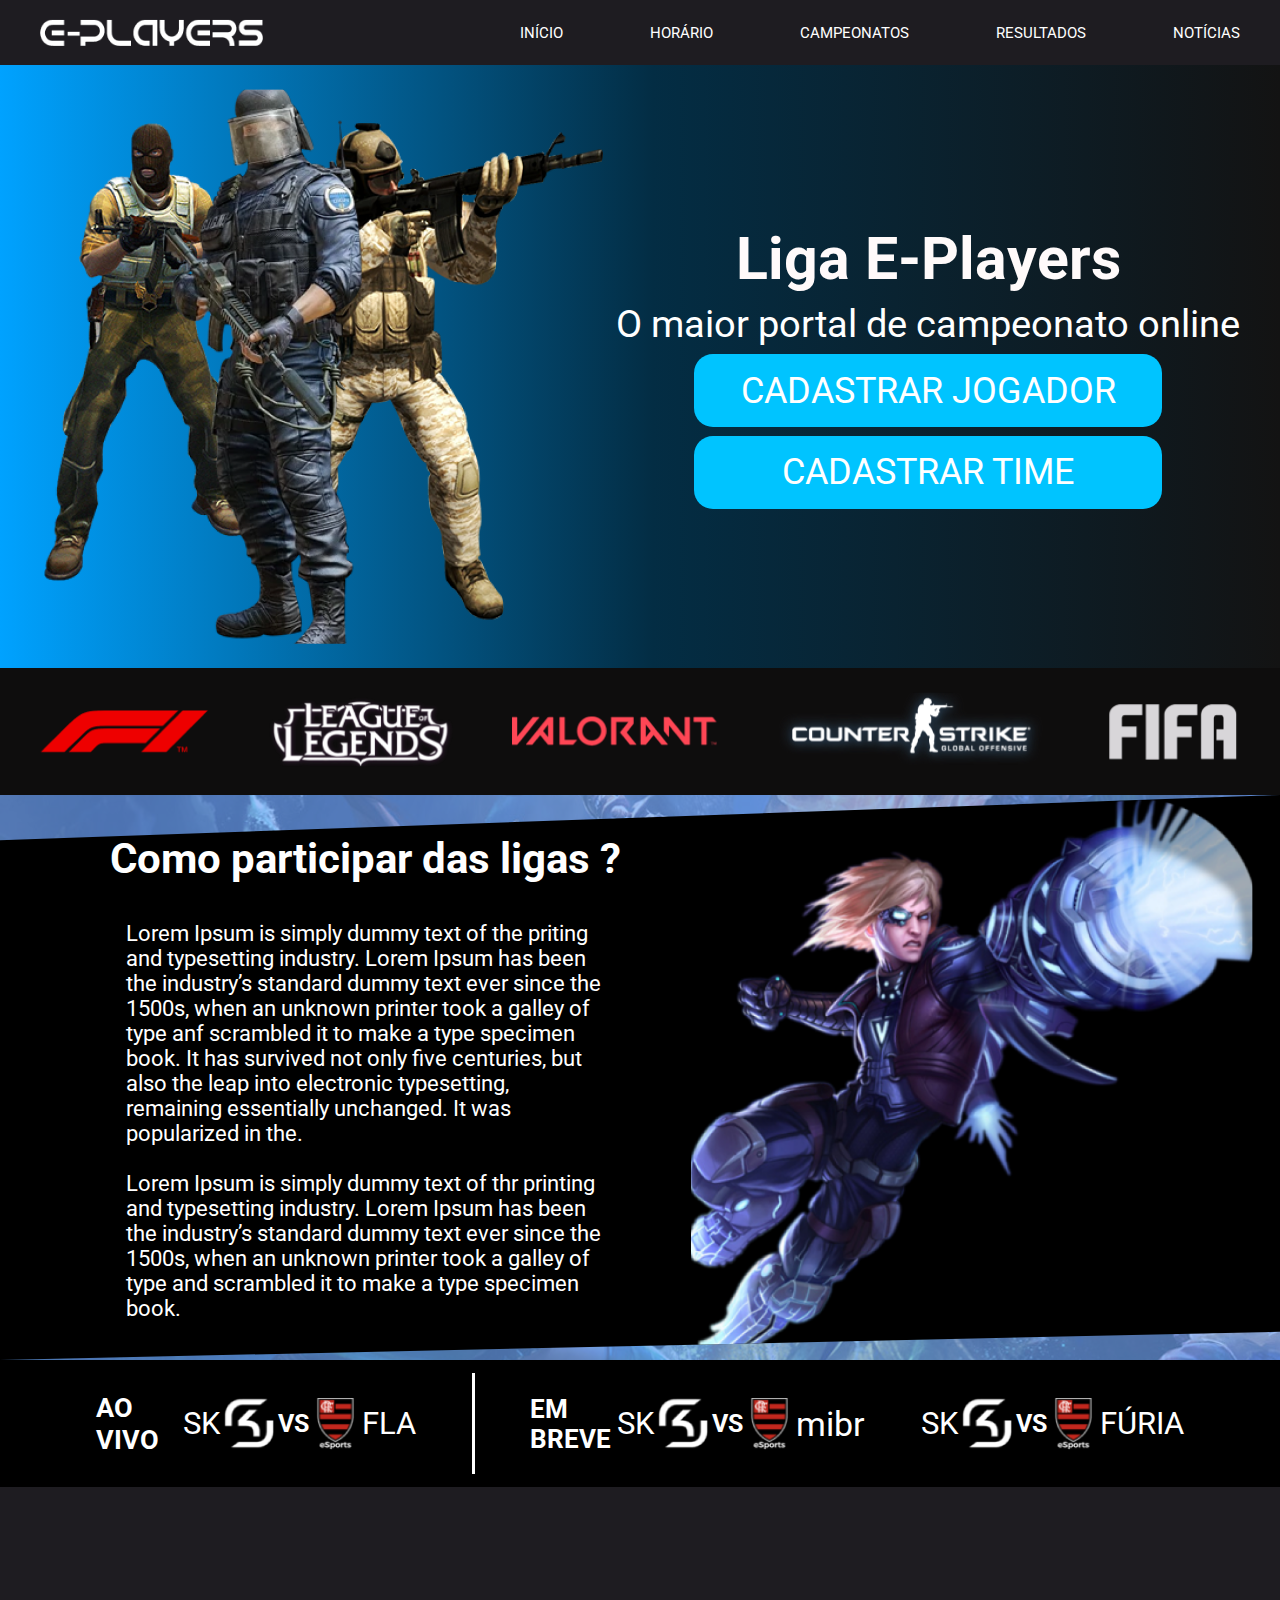
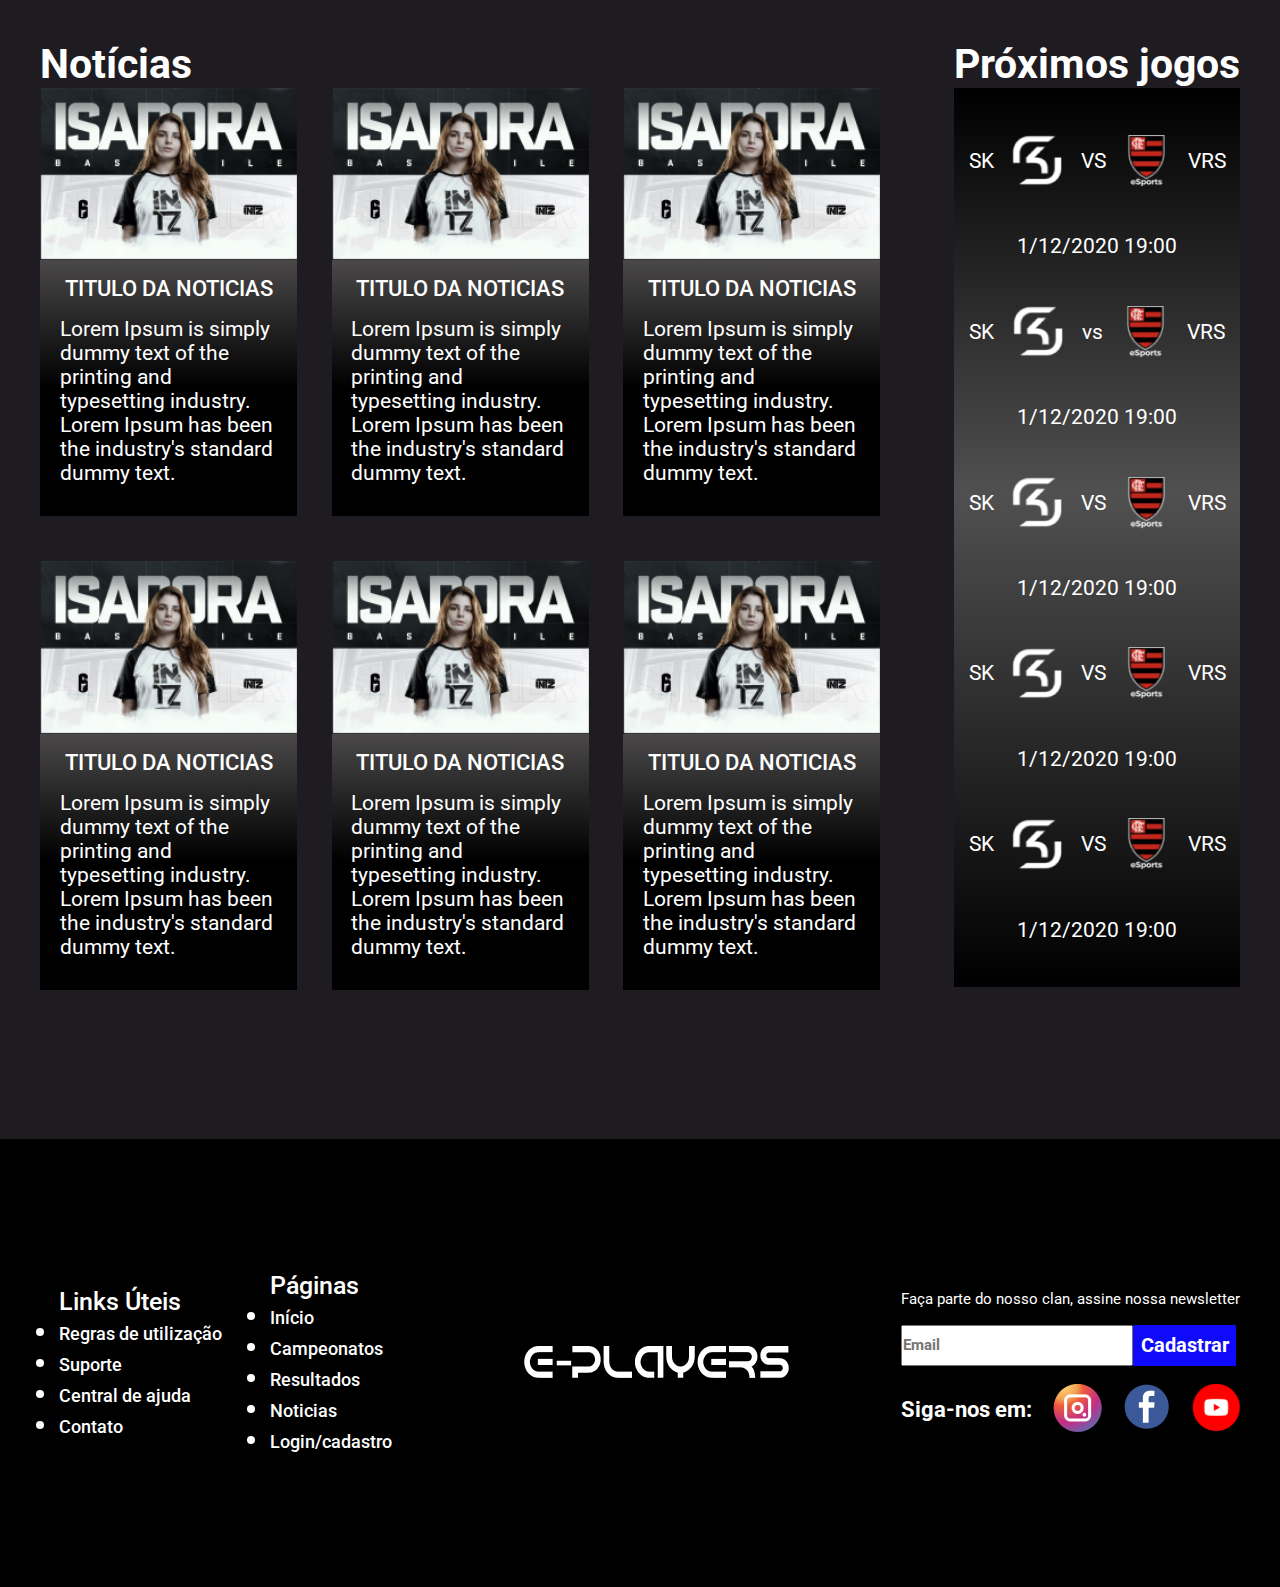
<file: index.html>
<!DOCTYPE html>
<html lang="en">

<head>
    <meta charset="UTF-8">
    <meta http-equiv="X-UA-Compatible" content="IE=edge">
    <meta name="viewport" content="width=device-width, initial-scale=1.0">
    <link rel="stylesheet" href="css/estilo.css">
    <title>Projeto e-players</title>
</head>

<body>
    <header>
        <div class="container_header container">
            <a class="logo" href="#">
                <img src="img/Vector.png">
            </a>
            <nav class="nav_header">
                <a href="">início</a>
                <a href="">horário</a>
                <a href="">campeonatos</a>
                <a href="">resultados</a>
                <a href="">notícias</a>
            </nav>
        </div>
    </header>

    <!-- main -->


    <main>
        <section class="section_banner ">
            <div class="box_banner container">
                <div class="img_cs">
                    <img src="img/imgbin_counter-strike-global-offensive-league-of-legends-starcraft-dota-2-esports-png 1.png"
                        alt="imagem_banner">
                </div>
                <div class="box_button">
                    <h1>Liga E-Players</h1>
                    <span>O maior portal de campeonato online</span>
                    <a href="teladojogador.html">Cadastrar Jogador</a>
                    <a href="teladecadastrotime.html">Cadastrar Time</a>
                </div>
            </div>
        </section>

        <div class="box_logos">
            <div class="box container">
                <nav class="nav_logo">
                    <img src="img/formula-1-logo 1.png" alt="logo_f1">
                    <img src="img/logo-lol 1.png" alt="logo_lol">
                    <img src="img/valorant-logo 1.png" alt="logo_vlt">
                    <img src="img/Counter-Strike-Logo 1.png" alt="logo_cs">
                    <img src="img/FIFA_logo 1.png" alt="logo_fifa">
                </nav>
            </div>
        </div>

        <!-- como participar -->


        <section class="campeonatos">
            <div class="filtro_campeonato">
                <div class="polygon">
                    <div class="box_campeonatos container">
                        <div class="container_campeonatos">
                            <h2>Como participar das ligas ?</h2>
                            <p class="texto_campeonatos">
                                Lorem Ipsum is simply dummy text of the priting and typesetting industry. Lorem Ipsum
                                has been the industry’s standard dummy text ever since the 1500s, when an unknown
                                printer took a galley of type anf scrambled it to make a type specimen book. It has
                                survived not only five centuries, but also the leap into electronic typesetting,
                                remaining essentially unchanged. It was popularized in the.<br>
                                <br>
                                Lorem Ipsum is simply dummy text of thr printing and typesetting industry. Lorem Ipsum
                                has been the industry’s standard dummy text ever since the 1500s, when an unknown
                                printer took a galley of type and scrambled it to make a type specimen book.
                            </p>
                        </div>
                        <img src="img/league-of-legends-champions 1.png" alt="chapion_lol">
                    </div>
                </div>
            </div>
        </section>


        <!-- partidas -->


        <div class="partidas">
            <div class="aovivo container">
                <nav class="nav_ao_vivo">
                    <div class="box_aovivo">
                        <span class="textos_span">ao vivo</span>
                        <span class="textos_time">sk</span>
                        <img class="logo_sk" src="img/sk-logo 1.png">
                        <span class="span_vs">vs</span>
                        <img class="logo_flamengo" src="img/fla-logo 1.png" alt="logo flamengo">
                        <span class="textos_time">fla</span>
                    </div>
                </nav>
                <div class="container_borda">
                    <div class="borda"></div>
                </div>
                <nav class="nav_embreve">
                    <div class="box_embreve">
                        <span class="em_breve textos_span">em breve</span>
                        <span class="textos_time">sk</span>
                        <img class="logo_sk" src="img/sk-logo 1.png">
                        <span class="span_vs">vs</span>
                        <img class="logo_flamengo" src="img/fla-logo 1.png" alt="logo flamengo">
                        <span class="span_time"> mibr</span>
                    </div>
                </nav>

                <div class="box_jogos_extra">
                    <nav class="nav_jogos_extra">
                        <span class="textos_time">sk</span>
                        <img class="logo_sk" src="img/sk-logo 1.png">
                        <span class="span_vs">vs</span>
                        <img class="logo_flamengo" src="img/fla-logo 1.png" alt="logo flamengo">
                        <span class="textos_time">fúria</span>
                    </nav>
                </div>
            </div>
        </div>

        <!-- noticias -->

        <section class="noticias">
            <div class="all_noticias_elements container">
                <div class="container_noticias">
                    <h2>Notícias</h2>
                    <div class="box_noticias">
                        <article class="noticias_elements">
                            <img src="img/player 1.png" class="girl_player" alt="player">
                            <div class="textos_noticias">
                                <h3>titulo da noticias</h3>
                                <p>Lorem Ipsum is simply dummy text of the printing and typesetting industry. Lorem
                                    Ipsum has been the industry's standard dummy text.</p>
                            </div>
                        </article>

                        <article class="noticias_elements">
                            <img src="img/player 1.png" class="girl_player" alt="player">
                            <div class="textos_noticias">
                                <h3>titulo da noticias</h3>
                                <p>Lorem Ipsum is simply dummy text of the printing and typesetting industry. Lorem
                                    Ipsum has been the industry's standard dummy text.</p>
                            </div>
                        </article>

                        <article class="noticias_elements">
                            <img src="img/player 1.png" class="girl_player" alt="player">
                            <div class="textos_noticias">
                                <h3>titulo da noticias</h3>
                                <p>Lorem Ipsum is simply dummy text of the printing and typesetting industry. Lorem
                                    Ipsum has been the industry's standard dummy text.</p>
                            </div>
                        </article>





                        <article id="off_768" class="noticias_elements">
                            <img src="img/player 1.png" class="girl_player" alt="player">
                            <div class="textos_noticias">
                                <h3>titulo da noticias</h3>
                                <p>Lorem Ipsum is simply dummy text of the printing and typesetting industry. Lorem
                                    Ipsum has been the industry's standard dummy text.</p>
                            </div>
                        </article>

                        <article id="off_768" class="noticias_elements">
                            <img src="img/player 1.png" class="girl_player" alt="player">
                            <div class="textos_noticias">
                                <h3>titulo da noticias</h3>
                                <p>Lorem Ipsum is simply dummy text of the printing and typesetting industry. Lorem
                                    Ipsum has been the industry's standard dummy text.</p>
                            </div>
                        </article>

                        <article id="off_768" class="noticias_elements">
                            <img src="img/player 1.png" class="girl_player" alt="player">
                            <div class="textos_noticias">
                                <h3>titulo da noticias</h3>
                                <p>Lorem Ipsum is simply dummy text of the printing and typesetting industry. Lorem
                                    Ipsum has been the industry's standard dummy text.</p>
                            </div>
                        </article>
                    </div>
                </div>


                <!-- jogos list -->

                <section' class="proximos_jogos">
                    <h2>Próximos jogos</h2>
                    <div class="box_proximos_jogos">
                        <nav class="box_container_jogos">
                            <div class="container_jogos_proximos">
                                <span class="textos_time">sk</span>
                                <img class="logo_sk" src="img/sk-logo 1.png">
                                <span class="span_vs">vs</span>
                                <img class="logo_flamengo" src="img/fla-logo 1.png" alt="logo flamengo">
                                <span class="span_vrs">vrs</span>
                            </div>
                            <span>1/12/2020 19:00</span>
                            <div class="container_jogos_proximos">
                                <span class="textos_time">sk</span>
                                <img class="logo_sk" src="img/sk-logo 1.png">
                                <span class="span_vs'">vs</span>
                                <img class="logo_flamengo" src="img/fla-logo 1.png" alt="logo flamengo">
                                <span class="span_vrs">vrs</span>
                            </div>
                            <span>1/12/2020 19:00</span>
                            <div class="container_jogos_proximos">
                                <span class="textos_time">sk</span>
                                <img class="logo_sk" src="img/sk-logo 1.png">
                                <span class="span_vs">vs</span>
                                <img class="logo_flamengo" src="img/fla-logo 1.png" alt="logo flamengo">
                                <span class="span_vrs">vrs</span>
                            </div>
                            <span>1/12/2020 19:00</span>
                            <div class="container_jogos_proximos">
                                <span class="textos_time">sk</span>
                                <img class="logo_sk" src="img/sk-logo 1.png">
                                <span class="span_vs">vs</span>
                                <img class="logo_flamengo" src="img/fla-logo 1.png" alt="logo flamengo"> <span
                                    class="span_vrs">vrs</span>
                            </div>
                            <span>1/12/2020 19:00</span>
                            <div class="container_jogos_proximos">
                                <span class="textos_time">sk</span>
                                <img class="logo_sk" src="img/sk-logo 1.png">
                                <span class="span_vs">vs</span>
                                <img class="logo_flamengo" src="img/fla-logo 1.png" alt="logo flamengo">
                                <span class="span_vrs">vrs</span>
                            </div>
                            <span>1/12/2020 19:00</span>
                        </nav>
                    </div>
        </section>
        </div>
        </section>
    </main>


    <!-- footer -->

    <footer>
        <div class="container_footer container">
            <div class="links_footer">
                <div class="box_links">
                    <h2>Links Úteis</h2>
                    <ul class="links_uteis">

                        <li>
                            <a href="#">Regras de utilização</a>
                        </li>

                        <li>
                            <a href="#">Suporte</a>
                        </li>

                        <li>
                            <a href="#">Central de ajuda</a>
                        </li>

                        <li>
                            <a href="#">Contato</a>
                        </li>

                    </ul>
                </div>>
                <div class="box_links">
                    <h2>Páginas</h2>
                    <ul class="links_pagina">

                        <li>
                            <a href="#">Início</a>
                        </li>

                        <li>
                            <a href="#">Campeonatos </a>
                        </li>

                        <li>
                            <a href="#">Resultados</a>
                        </li>

                        <li>
                            <a href="#">Noticias</a>
                        </li>

                        <li><a href="#">Login/cadastro</a>
                        </li>
                    </ul>
                </div>
            </div>

            <div class="logo_footer">
                <a href="#">
                    <img src="img/Vector.png">
                </a>
            </div>
            <div class="container_newsletter">
                <div class="box_newsletter">

                    <span class="assine">Faça parte do nosso clan, assine nossa newsletter</span>
                    <div class="input_container">
                        <input class="email" type="text"  placeholder="Email"> <button type="submit">Cadastrar</button>
                    </div>

                    <div class="redes">
                        <span class="siga">Siga-nos em:</span>
                        <a href="#"><img src="img/instagram 1.png" alt="instagram"></a>
                        <a href="#"><img src="img/facebook 1.png" alt="facebook"></a>
                        <a href="#"><img src="img/youtube 1.png" alt="youtube"></a>
                    </div>
                </div>
            </div>
        </div>
    </footer>
</body>

</html>
</file>
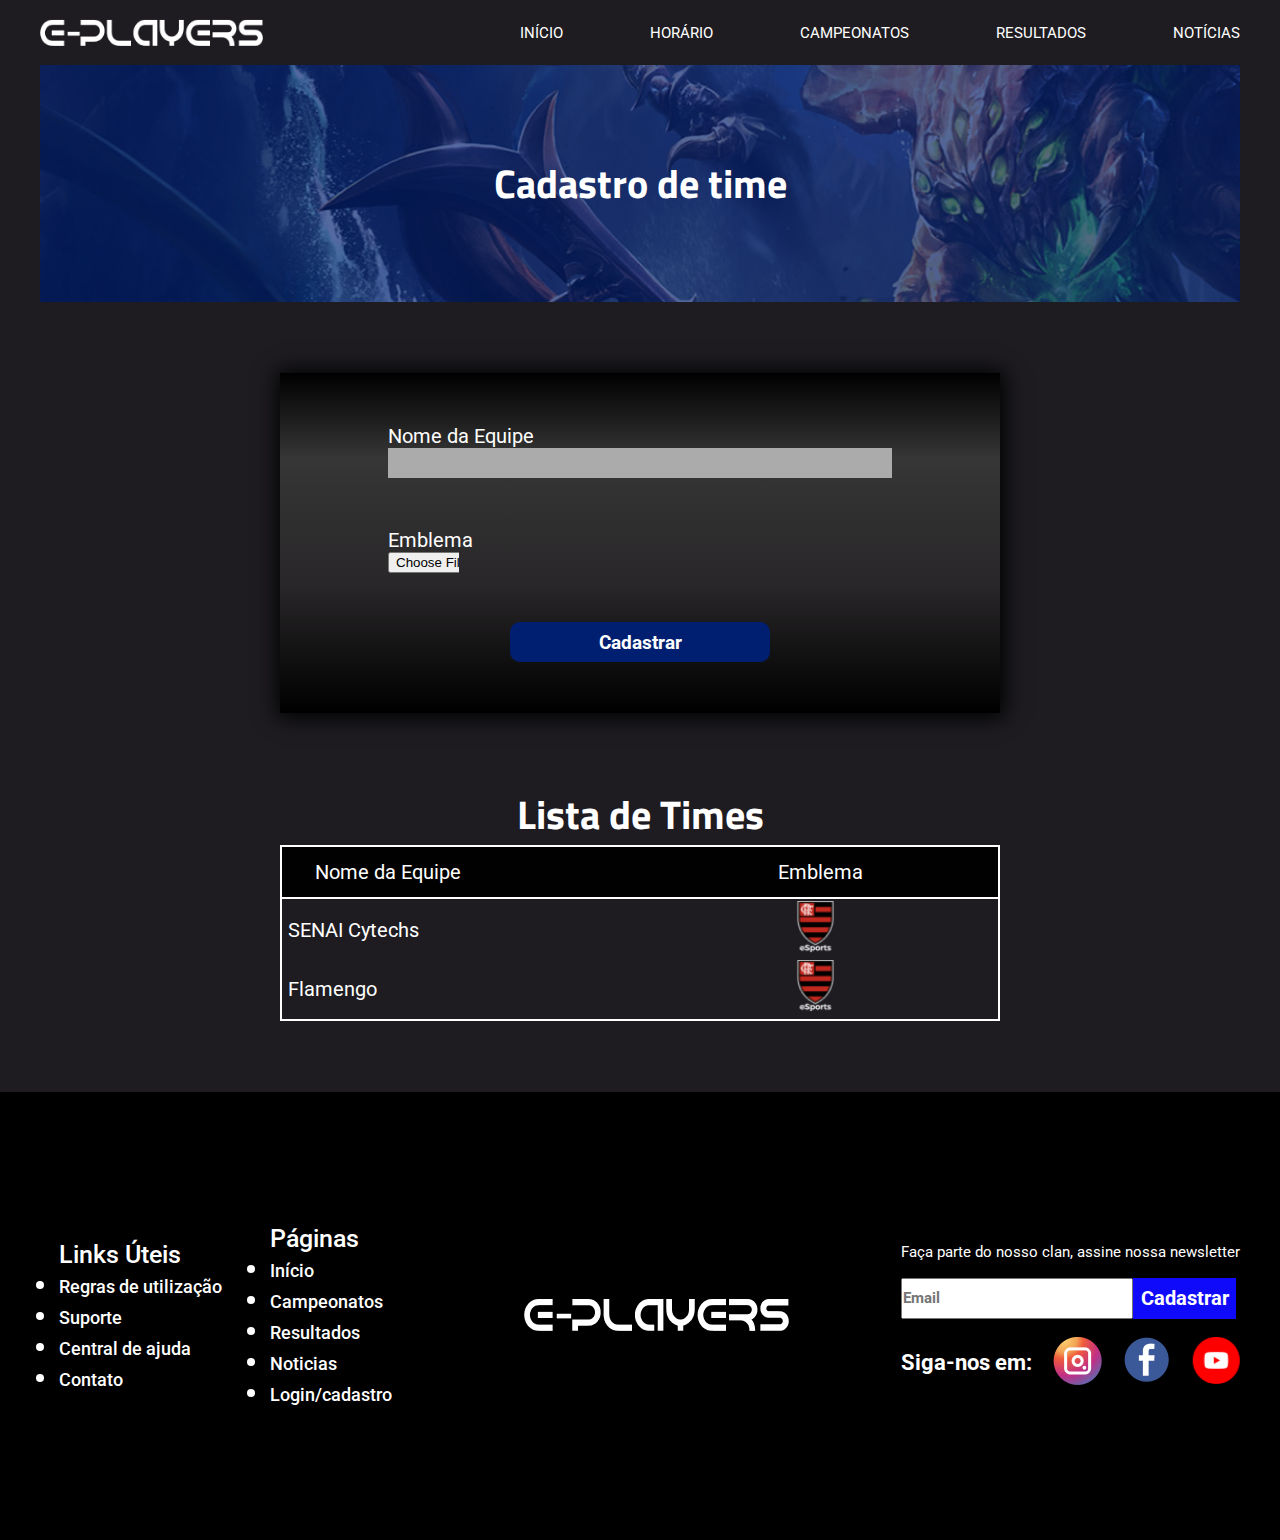
<file: teladecadastrotime.html>
<!DOCTYPE html>
<html lang="en">

<head>
    <meta charset="UTF-8">
    <meta http-equiv="X-UA-Compatible" content="IE=edge">
    <meta name="viewport" content="width=device-width, initial-scale=1.0">
    <title>Cadastrodetimes</title>
    <link rel="stylesheet" href="css/estilo.css">
</head>

<body>
    <header>
        <div class="container_header container">
            <a class="logo" href="index.html">
                <img src="img/Vector.png">
            </a>
            <nav class="nav_header">
                <a href="index.html">início</a>
                <a href="">horário</a>
                <a href="">campeonatos</a>
                <a href="">resultados</a>
                <a href="">notícias</a>
            </nav>
        </div>
    </header>

    <!-- Main -->

    <main>
        <section class="fundo container">
            <div class="filtro_lol">
                <h1>Cadastro de time</h1>
            </div>
        </section>

        <div class="content_box container">
            <div class="box_inputs">
                <section class="escolha_de_times">
                    <div class="nome_equipe">
                        <span>Nome da Equipe</span>
                        <input type="text">
                    </div>

                    <div class="emblema_equipe">
                        <span>Emblema</span>
                        <input type="file">
                    </div>
                    <button href="#">Cadastrar</button>
                </section>

                <!-- listas -->

            </div>
            <section class="lista_de_times">
                <h2>Lista de Times</h2>
                <div class="header_times">
                    <span class="nome_time">Nome da Equipe</span>
                    <span class="nome_emblema">Emblema</span>
                </div>
                <table class="e_times">
                    <tr>
                        <td>SENAI Cytechs</td>
                        <td><img src="img/fla-logo 1.png"></td>
                    </tr>
                    <tr>
                        <td>Flamengo</td>
                        <td><img src="img/fla-logo 1.png"></td>
                    </tr>
                </table>
            </section>
        </div>
    </main>

    <!-- footer -->


    <footer>
        <div class="container_footer container">
            <div class="links_footer">
                <div class="box_links">
                    <h2>Links Úteis</h2>
                    <ul class="links_uteis">

                        <li>
                            <a href="#">Regras de utilização</a>
                        </li>

                        <li>
                            <a href="#">Suporte</a>
                        </li>

                        <li>
                            <a href="#">Central de ajuda</a>
                        </li>

                        <li>
                            <a href="#">Contato</a>
                        </li>

                    </ul>
                </div>>
                <div class="box_links">
                    <h2>Páginas</h2>
                    <ul class="links_pagina">

                        <li>
                            <a href="#">Início</a>
                        </li>

                        <li>
                            <a href="#">Campeonatos </a>
                        </li>

                        <li>
                            <a href="#">Resultados</a>
                        </li>

                        <li>
                            <a href="#">Noticias</a>
                        </li>

                        <li><a href="#">Login/cadastro</a>
                        </li>
                    </ul>
                </div>
            </div>

            <div class="logo_footer">
                <a href="index.html">
                    <img src="img/Vector.png">
                </a>
            </div>
            <div class="container_newsletter">
                <div class="box_newsletter">

                    <span class="assine">Faça parte do nosso clan, assine nossa newsletter</span>
                    <div class="input_container">
                        <input class="email" type="text" placeholder="Email"> <button type="submit">Cadastrar</button>
                    </div>

                    <div class="redes">
                        <span class="siga">Siga-nos em:</span>
                        <a href="#"><img src="img/instagram 1.png" alt="instagram"></a>
                        <a href="#"><img src="img/facebook 1.png" alt="facebook"></a>
                        <a href="#"><img src="img/youtube 1.png" alt="youtube"></a>
                    </div>
                </div>
            </div>
        </div>
    </footer>
</body>

</html>
</file>
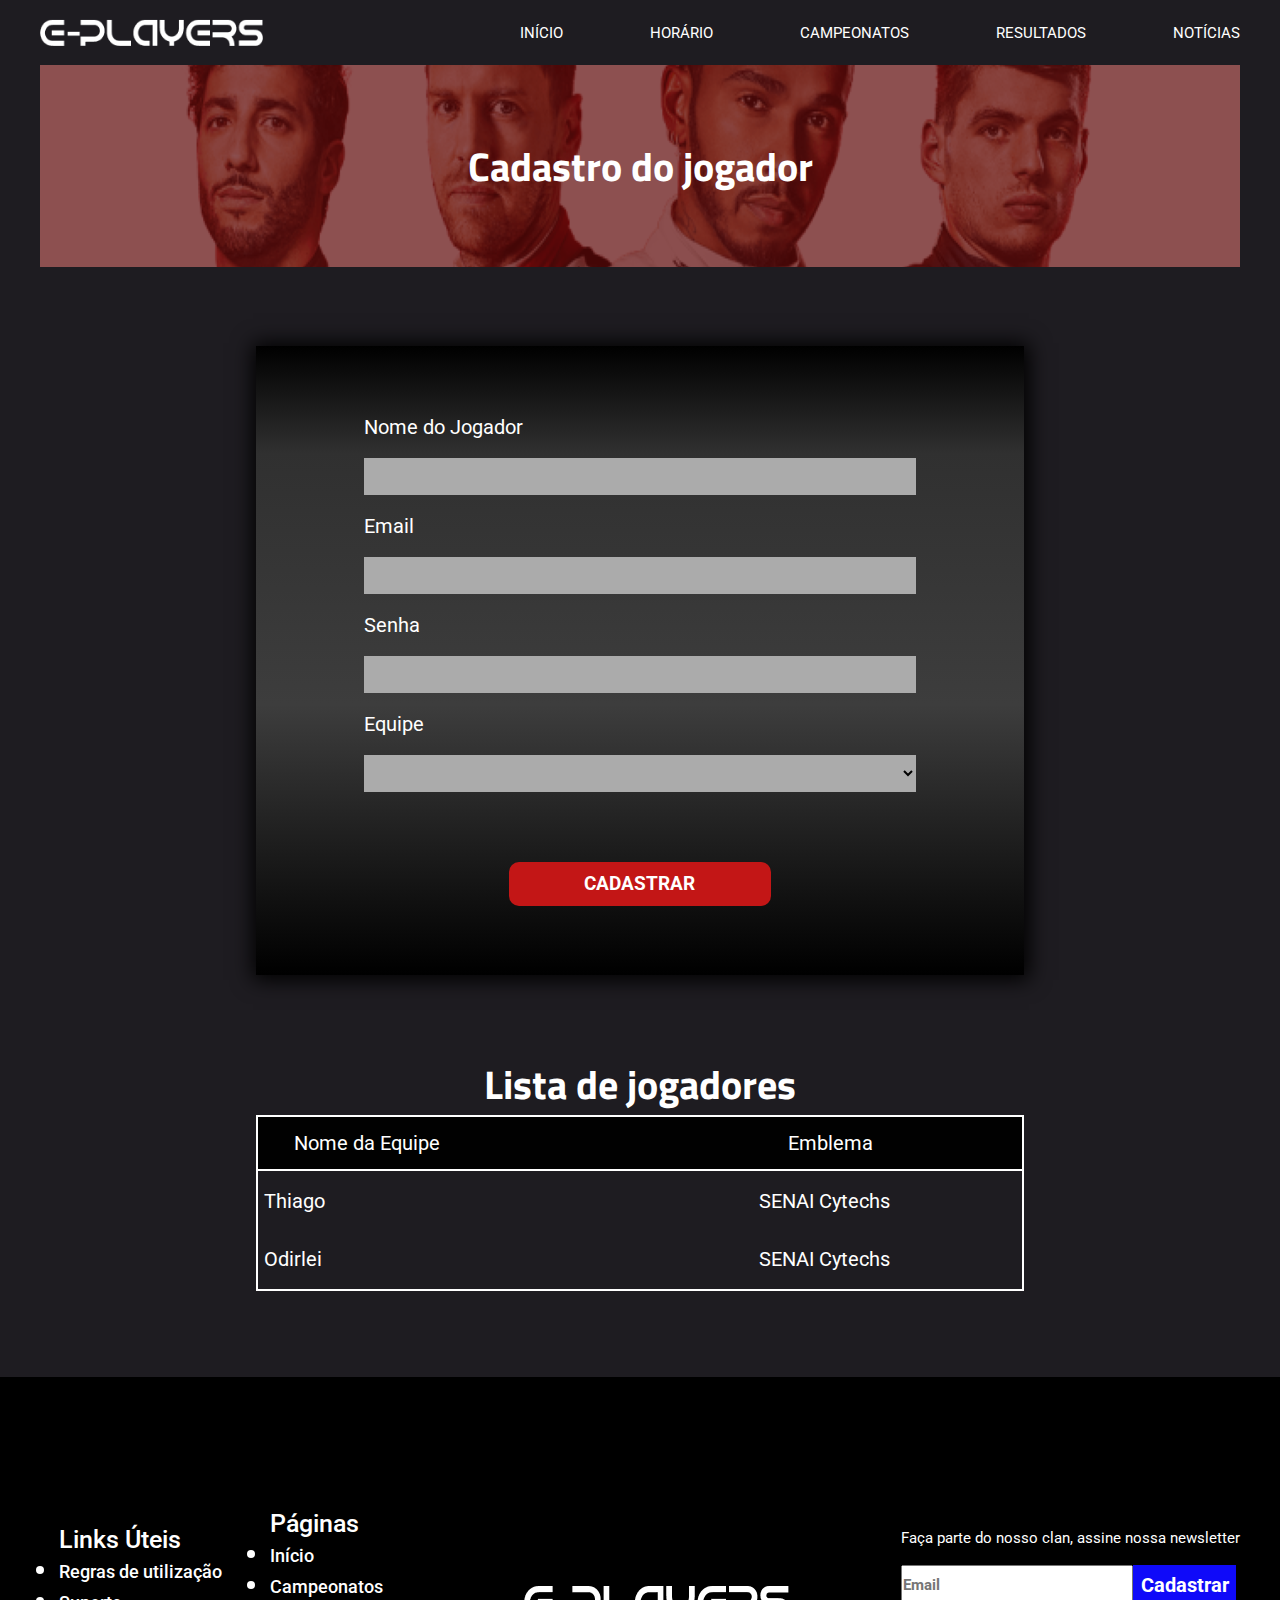
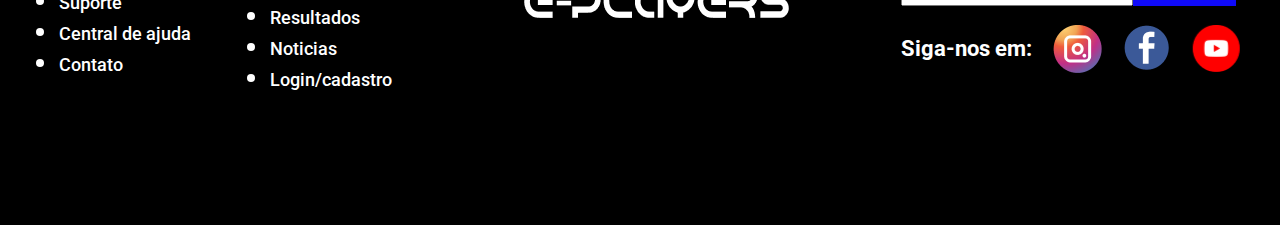
<file: teladojogador.html>
<!DOCTYPE html>
<html lang="en">

<head>
    <meta charset="UTF-8">
    <meta http-equiv="X-UA-Compatible" content="IE=edge">
    <meta name="viewport" content="width=device-width, initial-scale=1.0">
    <link rel="stylesheet" href="css/estilo.css">
    <title>Teladecadastrodojogador</title>
</head>

<body>

    <header>
        <iframe src="header.html" scrolling="no" width="100%" height="100%"></iframe>
    </header>


    <!-- main -->

    <main>

        <div class="container">
            <!-- banner -->

            <section class="titulo_banner">
                <section class="banner_fundo">
                    <div class="filtro_vermelho">
                        <h1>Cadastro do jogador</h1>
                    </div>
                </section>
            </section>

            <!-- formulário jogadores -->
            <div class="main_box">
                <section class="formulario_jogador">
                    <div class="formulario">
                        <form action="post">
                            <label for="">Nome do Jogador</label>
                            <input type="text">
                            <label for="">Email</label>
                            <input type="text">
                            <label for="">Senha</label>
                            <input type="password">
                            <label for="">Equipe</label>
                            <select></select>
                        </form>
                        <button class="button_register">Cadastrar</button>
                    </div>
                </section>

                <!-- lista de jogadores -->

                <section class="lista_jogadores">
                    <h2> Lista de jogadores</h2>
                    <div class="header_times listas_jogadores_table">
                        <span class="nome_time">Nome da Equipe</span>
                        <span class="nome_emblema">Emblema</span>
                    </div>
                    <table class="listas_jogadores_table e_times ">
                        <tr class="td_lista">
                            <td>Thiago</td>
                            <td>SENAI Cytechs</td>
                        </tr>
                        <tr class="td_lista">
                            <td>Odirlei</td>
                            <td>SENAI Cytechs</td>
                        </tr>
                    </table>
                </section>
            </div>
        </div>
    </main>

    <!-- footer -->

    <footer>
        <iframe src="footer.html" scrolling="no" width="100%" height="100%"></iframe>
    </footer>


</body>

</html>
</file>
<file: css/estilo.css>
@import url('https://fonts.googleapis.com/css2?family=Roboto&display=swap');
@import url('https://fonts.googleapis.com/css2?family=Titillium+Web&display=swap');
* {
    margin: 0;
    padding: 0;
    box-sizing: border-box;
}

/* grid */

.container {
    width: 1200px;
    margin: auto;
}

/* header */

header {
    background-color: #1E1C21;
    height: 65px;
    position: fixed;
    top: 0;
    left: 0;
    right: 0;
    z-index: 5;
    display: flex;
}

.container_header {
    display: flex;
    justify-content: space-between;
    height: 100%;
}

.logo {
    height: 100%;
    align-items: center;
    display: flex;
}

.logo img {
    width: 84%;
}

.nav_header {
    height: 100%;
    width: 60%;
    display: flex;
    justify-content: space-between;
    align-items: center
}

.nav_header a {
    text-decoration: none;
    font-family: 'Roboto', sans-serif;
    color: white;
    text-transform: uppercase;
    font-style: normal;
    font-size: 94%;
}

/* main */

main {
    margin-top: 65px;
}

/* banner */

.section_banner {
    background: linear-gradient(to right, rgba(0, 162, 255, 1) 0%, rgba(3, 45, 68, 1) 51%, rgba(19, 19, 19, 1) 100%);
    height: 603px;
}

.box_banner {
    align-items: center;
    display: flex;
    justify-content: space-between;
    height: 100%;
}

.img_cs {
    height: 100%;
    align-items: center;
    display: flex;
}

.box_button {
    display: flex;
    flex-direction: column;
    align-items: center;
    height: 50%;
    justify-content: space-evenly;
}

.box_button h1 {
    font-family: 'Roboto', sans-serif;
    font-style: normal;
    font-size: 59px;
    width: auto;
    color: #FFFAFA;
}

.box_button span {
    font-family: 'Roboto', sans-serif;
    font-style: normal;
    font-size: 38px;
    width: auto;
    color: white;
}

.box_button a {
    /* style button */
    width: 75%;
    height: 73px;
    font-family: 'Roboto', sans-serif;
    background: #00c4ff;
    /* style text */
    font-style: normal;
    font-size: 36px;
    border-radius: 19px;
    text-transform: uppercase;
    color: white;
    text-decoration: none;
    display: flex;
    justify-content: center;
    align-items: center;
}

/* logos */

.box_logos {
    background-color: #0E0D0D;
    height: 127px;
}

.box {
    height: 100%
}

.nav_logo {
    display: flex;
    align-items: center;
    justify-content: space-between;
    height: 100%;
}

/* section campeonato */

.campeonatos {
    background-image: url(../img/Rectangle\ 6.png);
    height: unset;
    background-color: black;
    background-repeat: unset;
    display: flex;
    height: 565px;
}

.filtro_campeonato {
    background-image: url(../img/Rectangle\ 35.png);
    width: 100%;
    height: 100%;
}

.polygon {
    clip-path: polygon(0 8%, 100% 0%, 100% 95%, 0% 100%);
    background-color: black;
    width: 100%;
    height: 100%;
}

.container_campeonatos {
    display: flex;
    flex-direction: column;
    justify-content: space-evenly;
    height: 100%;
    align-items: center;
}

.container_campeonatos h2 {
    font-family: 'Roboto', sans-serif;
    font-size: 42px;
    font-weight: 700;
    color: white;
    width: 651px;
    height: auto;
    display: flex;
    justify-content: center;
}

.container_campeonatos p {
    font-family: 'Roboto', sans-serif;
    font-size: 137%;
    font-style: normal;
    color: white;
    margin: unset;
    width: 480px;
}

.box_campeonatos {
    display: flex;
    height: 100%;
}

.texto_campeonatos {
    flex-direction: column;
    display: flex;
    margin: auto;
}

/* partidas */

.partidas {
    background-color: black;
    height: 127px;
}

.aovivo {
    display: flex;
    height: 100%;
    justify-content: space-evenly;
}

.nav_ao_vivo {
    height: 100%;
    align-items: center;
    display: flex;
}

.container_borda {
    height: 100%;
    width: 3px;
    display: flex;
    align-items: center;
}

.borda {
    width: 100%;
    height: 80%;
    background-color: white;
}

.box_aovivo {
    display: flex;
    align-items: center;
}

.textos_span {
    font-family: 'Roboto', sans-serif;
    font-size: 27px;
    font-style: normal;
    font-weight: 700;
    color: white;
    text-transform: uppercase;
    display: inline-block;
    width: 87px;
}

.textos_time {
    font-size: 31px;
    font-weight: 400;
    font-style: normal;
    color: white;
    font-family: 'Roboto', sans-serif;
    text-transform: uppercase;
}

.span_vs {
    font-family: 'Roboto', sans-serif;
    font-size: 25px;
    font-weight: bold;
    text-transform: uppercase;
    color: white;
}

.span_time {
    font-size: 34px;
    font-family: 'Roboto', sans-serif;
    font-weight: 400;
    font-style: normal;
    color: white;
}

.box_embreve {
    display: flex;
    align-items: center;
}

.nav_embreve {
    display: flex;
}

.em_breve {
    font-size: 26px;
}

.nav_jogos_extra {
    display: flex;
    align-items: center;
    height: 100%;
}

/* Noticias */

.noticias {
    background-color: #1E1C21;
    display: flex;
    height: 1252px;
}

.container_noticias {
    width: 70%;
}

.all_noticias_elements {
    display: flex;
    justify-content: space-between;
}

.container_noticias h2 {
    font-family: 'Roboto', sans-serif;
    font-size: 41px;
    font-weight: 700;
    font-style: normal;
    color: white;
}

.box_noticias {
    display: flex;
    justify-content: space-between;
    height: 100%;
    flex-wrap: wrap;
}

.noticias_elements {
    display: flex;
    flex-direction: column;
}

.textos_noticias {
    width: 257px;
    height: 256px;
    background: linear-gradient(180deg, #4A4848 0%, #000000 49.79%, #000000 100%);
    display: flex;
    flex-direction: column;
    justify-content: space-evenly;
    align-items: center;
}

.textos_noticias h3 {
    font-family: 'Roboto', sans-serif;
    font-weight: 500;
    font-style: normal;
    font-size: 22px;
    color: white;
    text-transform: uppercase;
}

.textos_noticias p {
    font-family: 'Roboto', sans-serif;
    font-weight: 400;
    font-style: normal;
    font-size: 21px;
    color: white;
    height: 183px;
    width: 218px;
}

/* jogos list */

.proximos_jogos {
    display: flex;
    flex-direction: column;
}

.proximos_jogos h2 {
    font-family: 'Roboto', sans-serif;
    font-size: 41px;
    font-weight: 700;
    font-style: normal;
    color: white;
}

.box_proximos_jogos {
    background: linear-gradient(179.99deg, #000000 0.01%, #515050 45.16%, #000000 99.99%);
    height: 100%;
    width: 286px;
    height: 899px;
}

.box_container_jogos {
    display: flex;
    flex-direction: column;
    align-items: center;
    justify-content: space-evenly;
    height: 100%;
}

.container_jogos_proximos {
    height: auto;
    width: 100%;
    display: flex;
    justify-content: space-evenly;
    align-items: center;
}

.box_container_jogos span {
    font-size: 21px;
    font-weight: 400;
    font-style: normal;
    color: white;
    font-family: 'Roboto', sans-serif;
}

.span_vrs {
    font-size: 21px;
    font-weight: 400;
    font-style: normal;
    color: white;
    font-family: 'Roboto', sans-serif;
    text-transform: uppercase;
}

/* footer */

footer {
    background-color: black;
    height: 448px;
}

.container_footer {
    display: flex;
    height: 100%;
    justify-content: space-between;
}

.links_footer {
    display: flex;
    width: 31%;
    height: 100%;
    justify-content: space-evenly;
    align-items: center;
}

li {
    color: white;
    font-size: 27px;
}

.links_footer h2 {
    font-family: 'Roboto', sans-serif;
    font-style: normal;
    font-weight: 500;
    font-size: 25.3289px;
    color: white;
}

.links_footer a {
    Text-decoration: none;
    font-family: 'Roboto', sans-serif;
    font-weight: 500;
    font-style: normal;
    font-size: 18px;
    color: white;
}

.logo_footer {
    height: 100%;
    display: flex;
    align-items: center;
}

.container_newsletter {
    display: flex;
    height: 100%;
    align-items: center;
}

.box_newsletter {
    display: flex;
    height: 40%;
    justify-content: space-evenly;
    flex-direction: column;
}

.input_container {
    display: flex;
}

.input_container input {
    width: 232px;
}

.input_container button {
    /* button */
    background-color: #0F0AF9;
    border: none;
    height: 41px;
    /* text button */
    width: 103px;
    color: white;
    font-style: normal;
    font-weight: bold;
    font-size: 19.5094px;
    font-family: 'Roboto', sans-serif;
}

.assine {
    font-family: 'Roboto', sans-serif;
    font-style: normal;
    font-weight: normal;
    font-size: 14.9636px;
    color: white;
}

input::placeholder {
    font-family: 'Roboto', sans-serif;
    font-weight: 700;
    font-size: 15px;
    font-style: normal;
}

.redes {
    display: flex;
    align-items: center;
    justify-content: space-between;
}

.siga {
    font-family: 'Roboto', sans-serif;
    font-style: normal;
    font-weight: 700;
    color: white;
    font-size: 22px;
}

/* cadastro de times */

* {
    margin: 0;
    padding: 0;
    box-sizing: border-box;
}

main {
    background-color: #1E1C21;
    ;
    margin-top: 65px;
}

.fundo {
    background-image: url(../img/Rectangle\ 6.png);
    height: 237px;
}

.fundo img {
    height: 100%;
    width: 100%;
    object-fit: cover;
}

.filtro_lol {
    display: flex;
    justify-content: center;
    align-items: center;
    background-color: #002070aa;
    height: 237px;
}

.filtro_lol h1 {
    font-family: 'Titillium Web', sans-serif;
    font-weight: 700;
    font-style: normal;
    font-size: 40px;
    color: white;
}

.content_box {
    display: flex;
    flex-direction: column;
    justify-content: space-evenly;
    height: 790px;
    justify-content: space-evenly;
    align-items: center;
}

.box_inputs {
    background: linear-gradient(to bottom, rgba(0, 0, 0, 1) 0%, rgba(0, 0, 0, 1) 0%, rgba(0, 0, 0, 1) 0%, rgba(54, 54, 54, 1) 25%, rgba(41, 39, 41, 1) 62%, rgba(0, 0, 0, 1) 100%);
    width: 60%;
    height: 340px;
    box-shadow: 1px 1px 20px 4px #000000;
    /* flex */
    display: flex;
    flex-direction: column;
    justify-content: space-evenly;
}

.escolha_de_times {
    display: flex;
    flex-direction: column;
    align-items: center;
    justify-content: space-between;
    height: 70%
}

.escolha_de_times button {
    /* box */
    display: inline-block;
    width: 36%;
    height: 40px;
    background: #001F70;
    border-radius: 10px;
    /* text */
    text-decoration: none;
    font-family: 'Roboto', sans-serif;
    font-style: normal;
    font-weight: bold;
    font-size: 19px;
    color: white;
    /* flex */
    display: flex;
    justify-content: center;
    align-items: center;
    border: none;
}

.nome_equipe {
    display: flex;
    flex-direction: column;
    justify-content: space-evenly;
    width: 70%;
}

.nome_equipe input {
    height: 30px;
    background: #ABABAB;
    border: none;
}

.nome_equipe span {
    font-family: 'Roboto', sans-serif;
    font-style: normal;
    font-weight: normal;
    font-size: 20px;
    color: white;
}

.emblema_equipe {
    display: flex;
    flex-direction: column;
    width: 70%;
}

.emblema_equipe span {
    font-family: 'Roboto', sans-serif;
    font-style: normal;
    font-weight: normal;
    font-size: 20px;
    color: white;
}

.emblema_equipe input {
    width: 14%;
}

.emblema_equipe input::before {
    font-family: 'Roboto', sans-serif;
    font-style: normal;
    font-weight: normal;
    font-size: 14px;
    color: black;
}

.lista_de_times {
    display: flex;
    flex-direction: column;
    align-items: center;
    width: 100%;
    height: 30%;
}

.lista_de_times h2 {
    font-family: 'Titillium Web', sans-serif;
    font-weight: 700;
    font-style: normal;
    font-size: 40px;
    color: white;
}

.header_times {
    background: #010101;
    width: 60%;
    height: 50px;
    border: 2px white solid;
    display: flex;
    align-items: center;
    justify-content: space-evenly;
    height: 23%;
}

.nome_time {
    width: 60%;
    display: inline-block;
}

.nome_emblema {
    display: inline-block;
    width: 26%;
}

.header_times span {
    font-family: 'Roboto', sans-serif;
    Font-style: normal;
    Font-size: 20px;
    color: white;
}

.e_times {
    border: 2px white solid;
    border-top: none;
    width: 60%;
    height: 49%;
}

tr td {
    font-family: 'Roboto', sans-serif;
    Font-style: normal;
    Font-size: 20px;
    color: white;
    padding-left: 4px;
}

/* Tela de Cadastro do jogador */

iframe {
    border: none;
}

/* banner */

.titulo_banner {
    background: white;
}

.banner_fundo {
    background-image: url(../img/keyart_crushed\ 2.png);
    height: 202px;
}

.banner_fundo img {
    height: 121px;
    background-repeat: no-repeat;
}

.filtro_vermelho {
    background-color: rgba(94, 8, 8, 0.71);
    width: 100%;
    height: 100%;
    display: flex;
    justify-content: center;
    align-items: center;
}

.filtro_vermelho h1 {
    font-family: 'Titillium Web', sans-serif;
    font-size: 40px;
    font-style: normal;
    font-weight: 700;
    color: white;
}

.main_box {
    height: 1110px;
    display: flex;
    flex-direction: column;
    justify-content: space-evenly;
    align-items: center;
}

/* form */

.formulario_jogador {
    background: linear-gradient(to bottom, rgba(0, 0, 0, 1) 0%, rgba(48, 48, 48, 1) 17%, rgba(61, 61, 61, 1) 57%, rgba(1, 1, 1, 1) 99%, rgba(0, 0, 0, 1) 100%);
    width: 64%;
    height: 629px;
    box-shadow: 1px 1px 20px 4px #000000;
}

.formulario {
    width: 100%;
    height: 100%;
    display: flex;
    flex-direction: column;
    align-items: center;
    justify-content: space-evenly;
}

select {
    background-color: #ABABAB;
    border: none;
    height: 10%;
    width: 100%;
}

form {
    display: flex;
    flex-direction: column;
    height: 60%;
    justify-content: space-between;
    width: 72%;
}

form label {
    font-family: 'Roboto', sans-serif;
    font-size: 20px;
    font-weight: 400;
    color: white;
}

form input {
    background-color: #ABABAB;
    border: none;
    height: 10%;
    width: 100%;
}

.button_register {
    /* box */
    background: #C31616;
    border-radius: 10px;
    /* text */
    text-transform: uppercase;
    color: white;
    font-family: 'Roboto', sans-serif;
    font-size: 19px;
    font-style: normal;
    font-weight: 700;
    display: inline-block;
    width: 34%;
    height: 7%;
    display: flex;
    justify-content: center;
    align-items: center;
    border:none;
}

/* lista de jogadore */

.lista_jogadores {
    display: flex;
    flex-direction: column;
    width: 64%;
    align-items: center;
    height: 22%;
}

.lista_jogadores h2 {
    font-family: 'Titillium Web', sans-serif;
    font-size: 40px;
    font-style: normal;
    font-weight: 700;
    color: white;
}

table {
    width: 100%;
    border: 2px white solid;
}

.listas_jogadores_table {
    width: 100%;
}

th {
    font-family: 'Roboto', sans-serif;
    Font-style: normal;
    Font-size: 20px;
    color: white;
    font-weight: 400;
    width: 100px
}

.td_lista td {
    width: 65%;
}

@media(max-width: 768px) {
    .container {
        width: 93vw
    }
    .box_banner {
        justify-content: center;
    }
    .img_cs {
        display: none;
    }
    .nav_logo img {
        width: 16%;
    }
    .container_campeonatos {
        display: flex;
        align-items: center;
        width: 100%;
        height: 102%;
    }
    .container_campeonatos p {
        display: inline;
    }
    .box_campeonatos img {
        display: none;
    }
    /* partidas */
    .box_jogos_extra {
        display: none;
    }
    .textos_time {
        margin-left: 5px;
        font-size: 166%;
    }
    .em_breve {
        font-size: 154%;
    }
    /* Noticias */
    #off_768 {
        display: none;
    }
    .box_noticias {
        height: 110.8%;
    }
    .textos_noticias {
        height: auto;
    }
    .textos_noticias p {
        display: none;
    }
    .proximos_jogos h2 {
        font-size: 241%;
    }
    /* footer */
    .logo_footer {
        display: none;
    }
    .container_footer {
        justify-content: space-evenly;
    }
    .links_footer {
        width: 55%;
    }
    .box_button h1 {
        font-size: 9vw;
    }
    .box_button span {
        font-size: 5vw;
    }
    .box_button a {
        font-size: 8vw;
    }
    .container_campeonatos h2 {
        font-size: 6vw;
    }
    .container_campeonatos p {
        font-size: 3vw;
        width: 69vw;
    }
}
</file>
